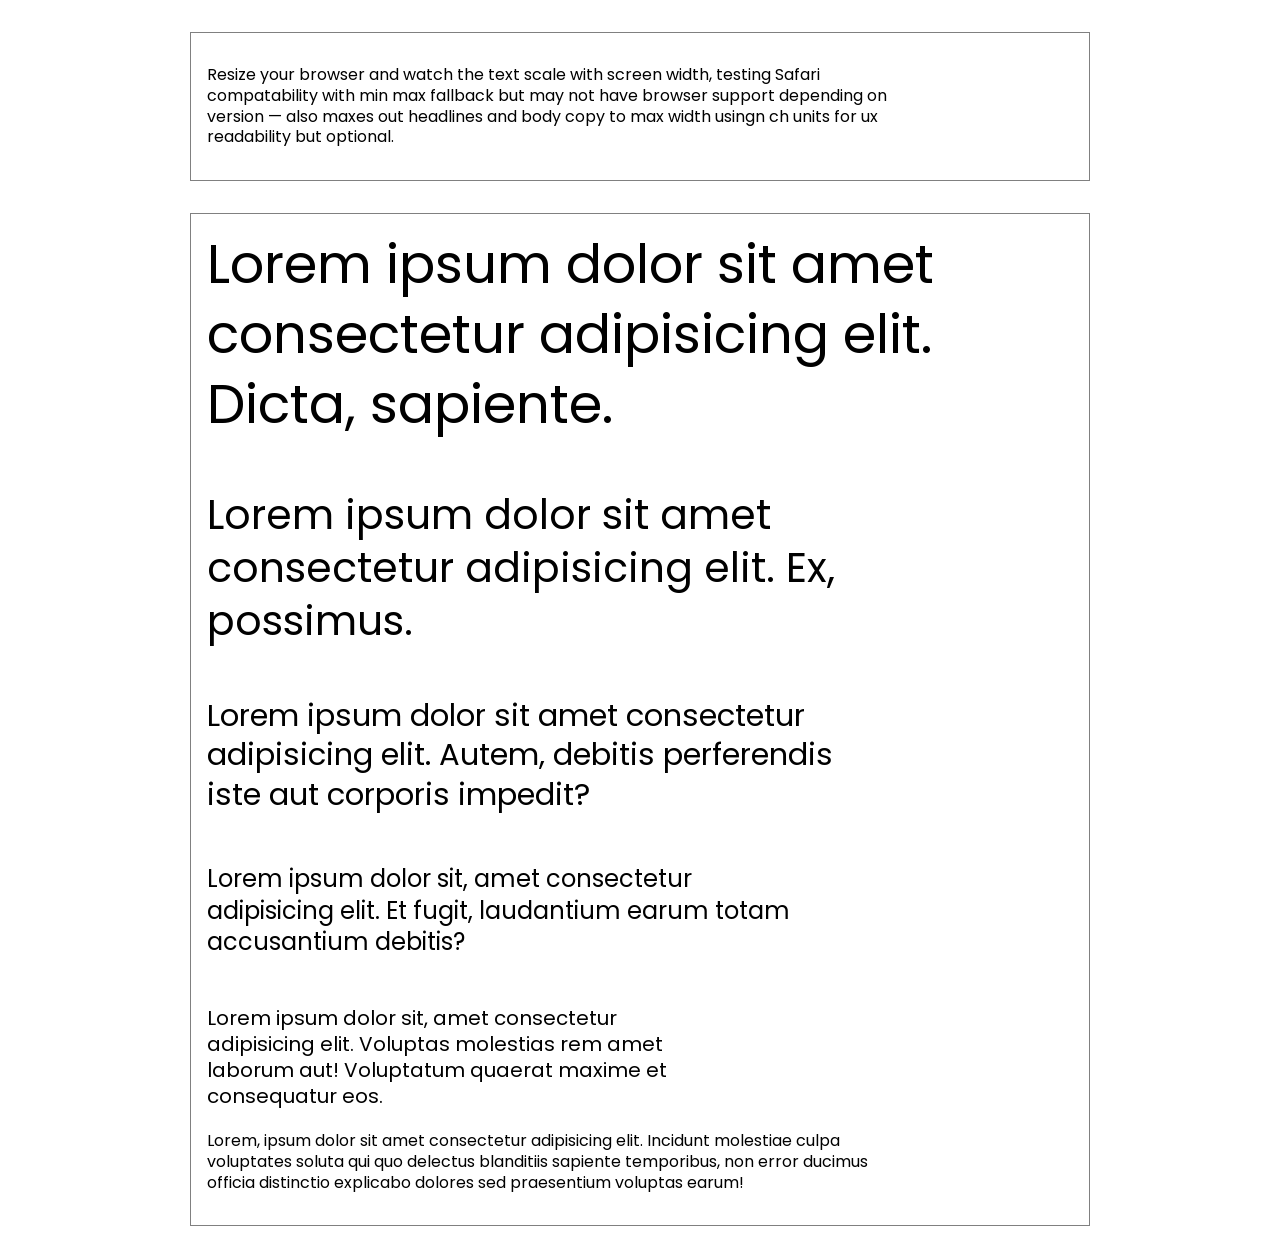
<file: Fluid Typography/index.html>
<!DOCTYPE html>
<html lang="en">
<head>
    <meta charset="UTF-8">
    <meta name="viewport" content="width=device-width, initial-scale=1.0">
    <title>Fluid Typography Example with CSS Clamp w fallback</title>
    <link rel="stylesheet" href="styles.css">
</head>
<body>
    <div class="container">
        <p>Resize your browser and watch the text scale with screen width, testing Safari compatability with min max fallback but may not have browser support depending on version &mdash; also maxes out headlines and body copy to max width usingn ch units for ux readability but optional.</p>
    </div>

    <div class="container">
        <h1>Lorem ipsum dolor sit amet consectetur adipisicing elit. Dicta, sapiente.</h1>
        <h2>Lorem ipsum dolor sit amet consectetur adipisicing elit. Ex, possimus.</h2>
        <h3>Lorem ipsum dolor sit amet consectetur adipisicing elit. Autem, debitis perferendis iste aut corporis impedit?</h3>
        <h4>Lorem ipsum dolor sit, amet consectetur adipisicing elit. Et fugit, laudantium earum totam accusantium debitis?</h4>
        <h5>Lorem ipsum dolor sit, amet consectetur adipisicing elit. Voluptas molestias rem amet laborum aut! Voluptatum quaerat maxime et consequatur eos.</h5>
        <p>Lorem, ipsum dolor sit amet consectetur adipisicing elit. Incidunt molestiae culpa voluptates soluta qui quo delectus blanditiis sapiente temporibus, non error ducimus officia distinctio explicabo dolores sed praesentium voluptas earum!</p>
    </div>
</body>
</html>
</file>
<file: Fluid Typography/styles.css>
@import url("https://fonts.googleapis.com/css?family=Poppins:400");
*, *:before, *:after {
  -webkit-box-sizing: border-box;
          box-sizing: border-box;
}

html {
  font-size: 100%;
}

body {
  font-size: 16px;
  margin: 0;
  line-height: 1.3;
  background-color: white;
  font-family: 'Poppins', sans-serif;
  color: #000000;
}

.container {
  max-width: 900px;
  margin: 2rem auto;
  border: 1px solid grey;
  padding: 1rem;
}

p {
  margin-bottom: 1rem;
}

h1, h2, h3, h4, h5 {
  margin: 3rem 0 1.38rem;
  font-family: 'Poppins', sans-serif;
  font-weight: 400;
  line-height: 1.3;
}

h1 {
  margin-top: 0;
  font-size: 68px;
  font-size: min(max(40px, 4.2vw), 68px);
  font-size: clamp(40px, 4.2vw, 68px);
  max-width: 24ch;
}

h2 {
  font-size: 50px;
  font-size: min(max(32px, 3.2vw), 50px);
  font-size: clamp(32px, 3.2vw, 50px);
  max-width: 28ch;
}

h3 {
  font-size: 38px;
  font-size: min(max(28px, 2.4vw), 38px);
  font-size: clamp(28px, 2.4vw, 38px);
  max-width: 32ch;
}

h4 {
  font-size: 28px;
  font-size: min(max(24px, 1.8vw), 28px);
  font-size: clamp(24px, 1.8vw, 28px);
  max-width: 40ch;
}

h5 {
  font-size: 22px;
  font-size: min(max(20px, 1.3vw), 22px);
  font-size: clamp(20px, 1.3vw, 22px);
  max-width: 42ch;
}

p {
  font-size: 18px;
  font-size: min(max(16px, 1vw), 18px);
  font-size: clamp(16px, 1vw, 18px);
  max-width: 68ch;
}

small, .text_small {
  font-size: 14px;
  font-size: min(max(12px, 0.75vw), 14px);
  font-size: clamp(12px, 0.75vw, 14px);
}
/*# sourceMappingURL=styles.css.map */
</file>
